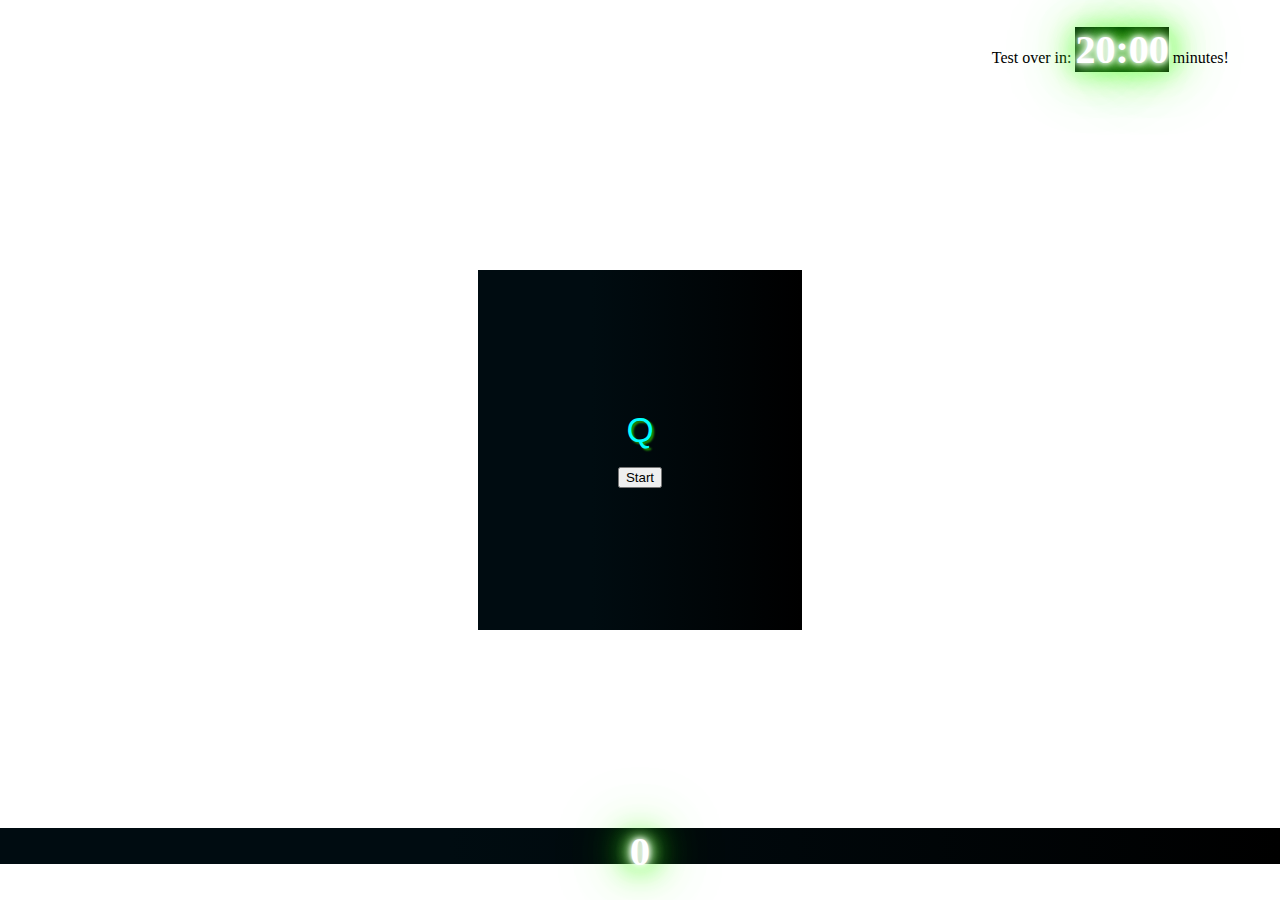
<file: qpage.html>
<!DOCTYPE html>
<html lang="en">
<head>
    <meta charset="UTF-8">
    <meta name="viewport" content="width=device-width, initial-scale=1.0">
    <title>Quiz</title>
    <link rel="stylesheet" href="stlye.css">
  <header>
    <div id="timerSpan">Test over in: <span id="time">20:00</span> minutes!</div>
  </header>
</head>
<body id="aKey">
    <div class="container" id="testBox">
      <div id="question">Q</div>
    <div id="aContainer" class="hide">
    <div class="" id="answerBtns">
      <button class="btn" id="btn"></button>
      <button class="btn" id="btn"></button>
      <button class="btn" id="btn"></button>
      <button class="btn" id="btn"></button>
    </div>
    </div>
    <button id="startBtn" class="">Start</button>
    <button id="nxtBtn" class="hide">Next</button>
</div>

<!-- <footer>  -->
  <div id="score">
0
</div>
<!-- </footer> -->
</body>

<script src="app.js" defer></script>
</html>
</file>
<file: stlye.css>
*, *::before, *::after {
    box-sizing: border-box;
    
}

:root {
    --hue-neutral: 200;
    --hue-wrong: 0;
    --hue-correct: 145;
}

body {
    padding: 0;
    margin: 0;
    display: flex;
    width: 100vw;
    height: 100vh;
    justify-content: center;
    align-items: center;
}
header {
    padding: 2%;
width: 100%;
    position: absolute;
    top: 0;
    height: 4%;
}

#timerSpan {
    text-align: right;
    top: 0;
    width: 96%;
    position: absolute;
    height: 4%;
    padding: 2%;
}

#testBox {
    font-family: "Coda Caption", sans-serif;
    text-align: center;
    font-size: 35px;
    color: rgb(0, 255, 255);
    background-color: rgb(135, 135, 135);
    text-shadow: rgba(57, 245, 0, 0.57) 2px 2px 2px;
    text-align: center;
    background: rgb(0,12,17);
background: linear-gradient(90deg, rgba(0,12,17,1) 35%, rgba(0,0,0,1) 100%);
    box-sizing: border-box;
    padding: 140px;
}

.hide {
    display: none;
}

.btn {
    --hue: var(--hue-neutral);
    border: 2px solid hsl(var(--hue), 100%, 30%);
    background-color: hsl(var(--hue), 100%, 50%);
    color: wheat;
    padding: 7px 11px;
    
}

.btn.correct {
    --hue: var(--hue-correct);
    color: black;
}

.btn.wrong {
    --hue: var(--hue-wrong);
}
/* footer {
    padding: 2%;
    background: rgb(0,212,255);
background: linear-gradient(90deg, rgba(0,212,255,1) 35%, rgba(161,239,255,1) 100%);
width: 100%;
    position: absolute;
    bottom: 0;
    height: 4%;
    
} */

#time {
 font-weight: 700;
font-size: 40px;
color: rgb(255, 255, 255);
background: rgb(0,12,17);
background: linear-gradient(90deg, rgba(0,12,17,1) 35%, rgba(0,0,0,1) 100%);
text-shadow: rgb(255, 255, 255) 0px 0px 5px, rgb(255, 255, 255) 0px 0px 10px, rgb(255, 255, 255) 0px 0px 15px, rgb(73, 255, 24) 0px 0px 20px, rgb(73, 255, 24) 0px 0px 30px, rgb(73, 255, 24) 0px 0px 40px, rgb(73, 255, 24) 0px 0px 55px, rgb(73, 255, 24) 0px 0px 75px;

}
#score {
    text-align: center;
    position: absolute;
    bottom: 4%;
    height: 4%;
    width: 100%;
font-weight: 700;
font-size: 40px;
color: rgb(255, 255, 255);
background: rgb(0,12,17);
background: linear-gradient(90deg, rgba(0,12,17,1) 35%, rgba(0,0,0,1) 100%);
text-shadow: rgb(255, 255, 255) 0px 0px 5px, rgb(255, 255, 255) 0px 0px 10px, rgb(255, 255, 255) 0px 0px 15px, rgb(73, 255, 24) 0px 0px 20px, rgb(73, 255, 24) 0px 0px 30px, rgb(73, 255, 24) 0px 0px 40px, rgb(73, 255, 24) 0px 0px 55px, rgb(73, 255, 24) 0px 0px 75px;

}

#mainStart {
    top: 50%;
    right: 50%;
}
</file>
